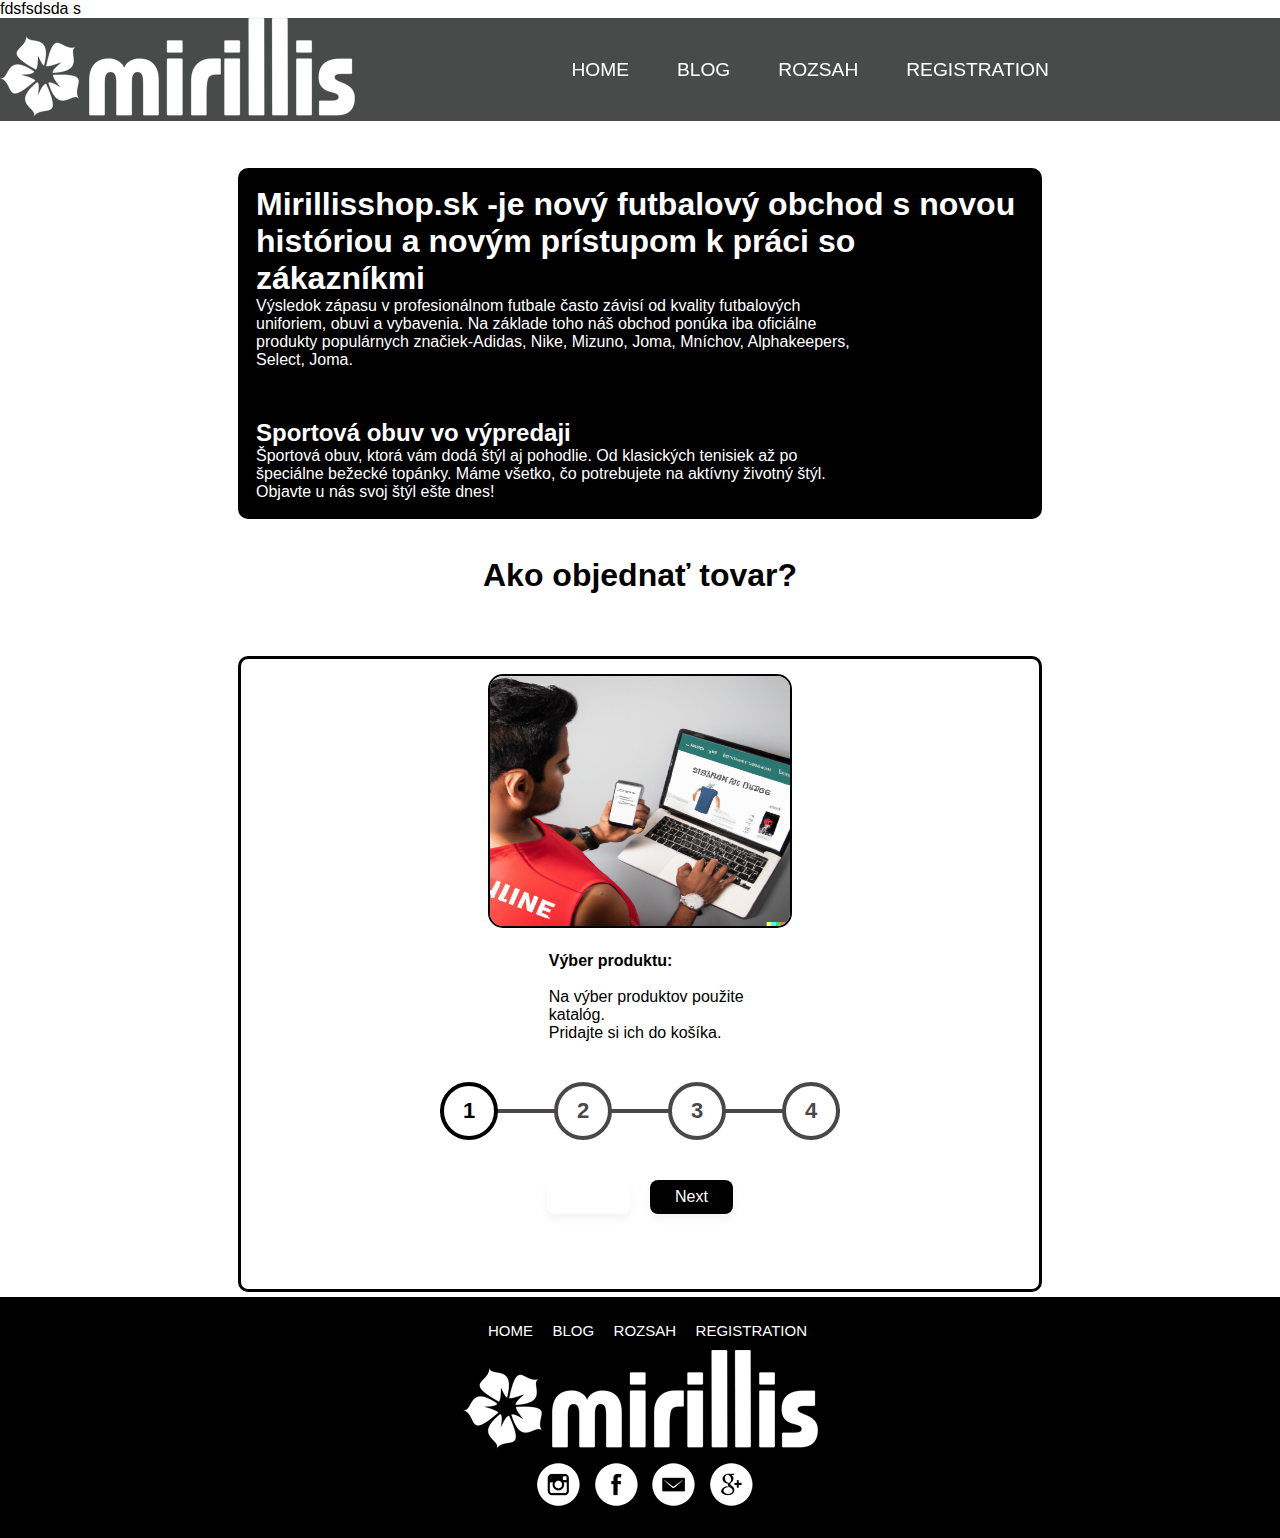
<file: index.html>
<!DOCTYPE html>
<html lang="en">
fdsfsdsda
s


<head>
    <meta charset="UTF-8">
    <meta name="viewport" content="width=device-width, initial-scale=1.0">
    <title>Mirillisshop.sk</title>

    <link rel="stylesheet" href="style.css">
    <link rel="stylesheet" href="./css/menu.css">

</head>

<body>
    <header>
        <a href="index.html"><img class="graficlogo" src="img/logo/logo.png" alt="logo"></a>
        <input type="checkbox" id="nav-toggle" class="nav-toggle">
        <nav>
            <ul>
                <li><a href="#">HOME</a></li>
                <li><a href="./O nas.html" target="_blank">BLOG</a></li>
                <li><a href="./Sportové oblečenie.html" target="_blank"> ROZSAH</a></li>
                <li><a href="./reg.html" target="_blank">REGISTRATION</a></li>
            </ul>
        </nav>
        <label for="nav-toggle" class="nav-toggle-label">
            <span></span>
        </label>
    </header>
    <main>
        <div id="dv1">
            <h1>Mirillisshop.sk -je nový futbalový obchod s novou históriou a novým prístupom k práci so
                zákazníkmi</h1>
            <p>Výsledok zápasu v profesionálnom futbale často závisí od kvality futbalových uniforiem, obuvi a
                vybavenia. Na základe toho náš obchod ponúka iba oficiálne produkty populárnych značiek-Adidas, Nike,
                Mizuno, Joma, Mníchov, Alphakeepers, Select, Joma.</p>
            <h2>Sportová obuv vo výpredaji</h2>
            <p>
                Športová obuv, ktorá vám dodá štýl aj pohodlie. Od klasických tenisiek až po špeciálne bežecké topánky.
                Máme všetko, čo potrebujete na aktívny životný štýl. Objavte u nás svoj štýl ešte dnes!</p>
        </div>
        <h1 style="text-align: center; padding: 3% 5%;">Ako objednať tovar?</h1><br>
        <div id="dv2">


            <div class="gide">

                <img class="gide_img" id="gide_img">
                <p class="gide_text" id="gide_text">
                    <b>Výber produktu:</b>
                    <br>
                    <br>
                    Na výber produktov použite katalóg.
                    <br>
                    Pridajte si ich do košíka.
                </p>
            </div>
            <div class="container">
                <div class="steps">
                    <span class="circle active">1</span>
                    <span class="circle">2</span>
                    <span class="circle">3</span>
                    <span class="circle">4</span>
                    <div class="progress-bar">
                        <span class="indicator"></span>
                    </div>
                </div>
                <div class="buttons">
                    <button id="prev" disabled>Prev</button>
                    <button id="next">Next</button>
                </div>
            </div>

        </div>
    </main>

    <footer>
        <div class="footer-nav">
            <a href="index.html">HOME</a>
            <a href="O nas.html">BLOG</a>
            <a href="Sportové oblečenie.html">ROZSAH</a>
            <a href="reg.html">REGISTRATION</a>
        </div>
        <div class="logo">
            <a href="index.html"><img src="img/logo/logo.png"></a>
        </div>
        <div class="social">
            <a href="#"><img src="img/image/m_1e61cef7d9.jpg"></a>
            <a href="#"><img src="img/image/m_2f6ce99aa8.jpg"></a>
            <a href="#"><img src="img/image/m_f016f1a07c.jpg"></a>
            <a href="#"><img src="img/image/m_f8a463e0c3.jpg"></a>
        </div>
        <p>Artsiom Ladziata 2023</p>
    </footer>

    <script src="js/skript.js"></script>
    <script src="js/menu.js"></script>
</body>

</html>
</file>
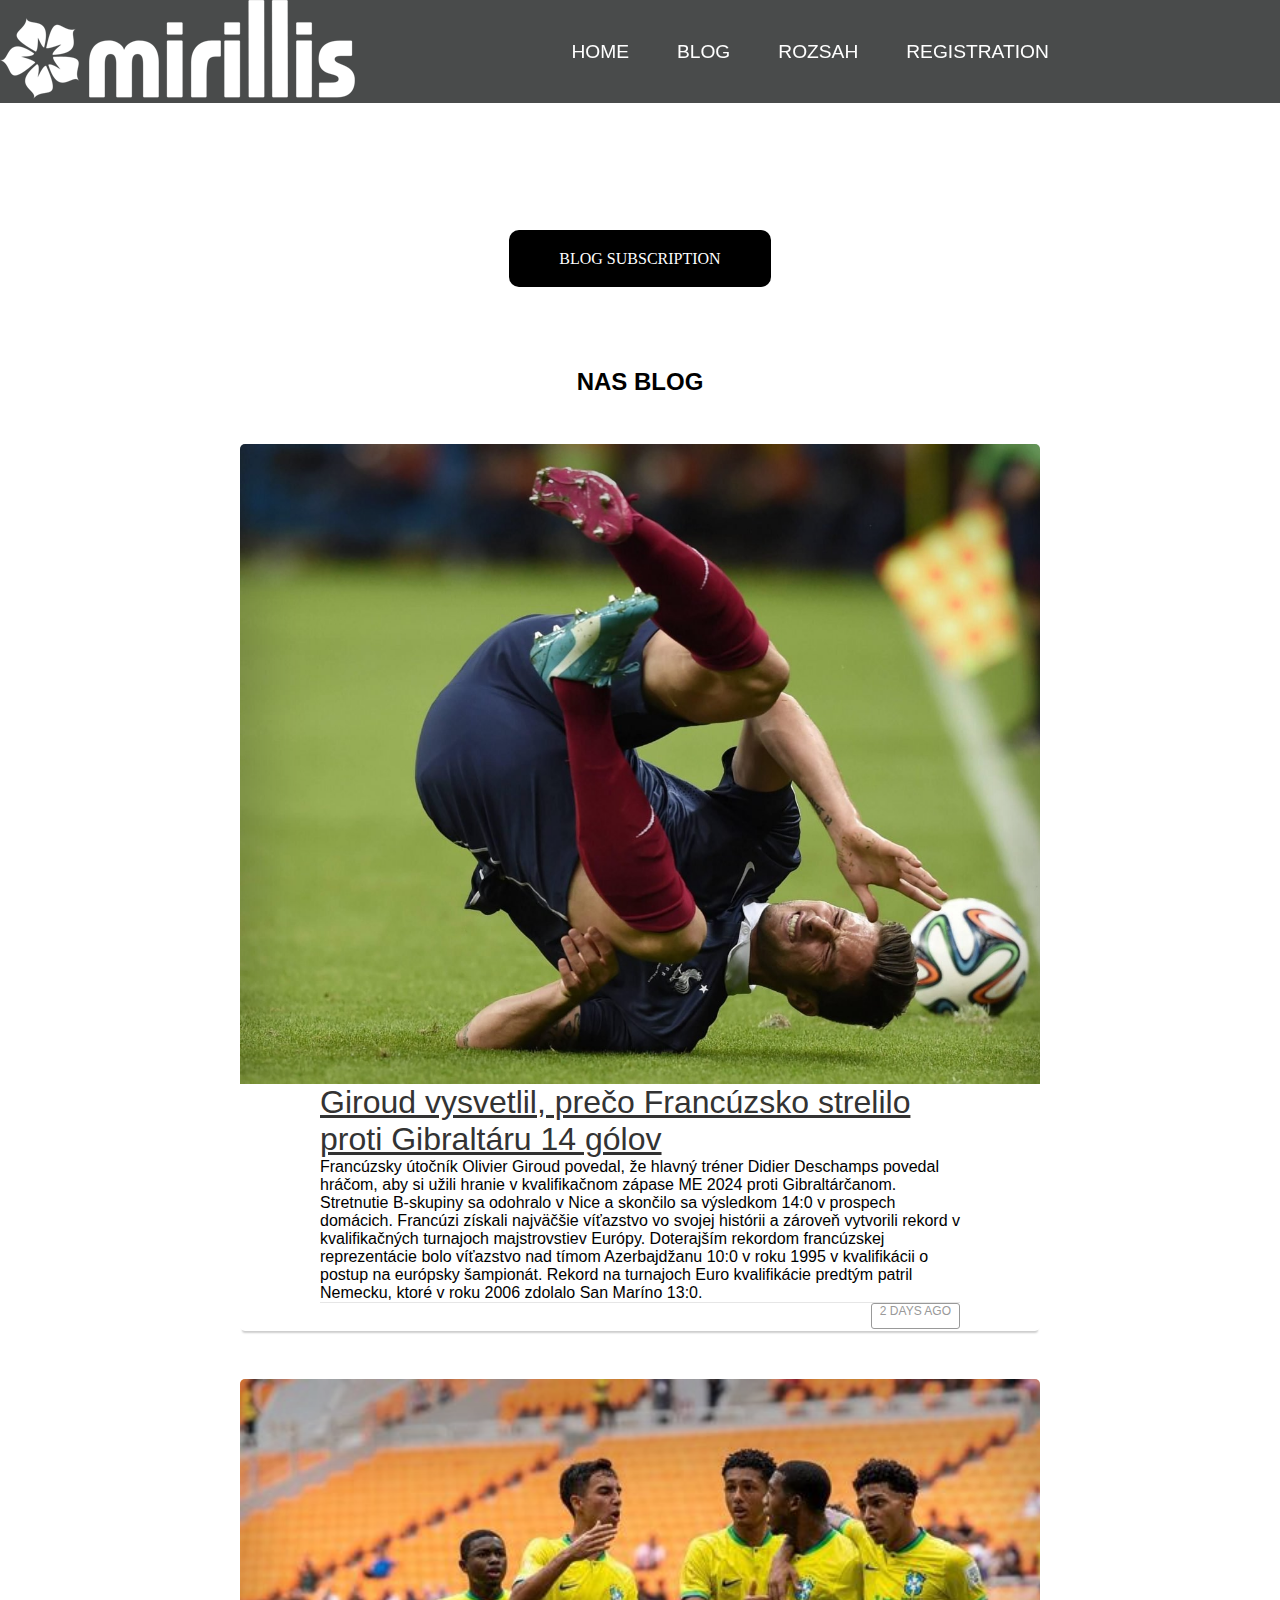
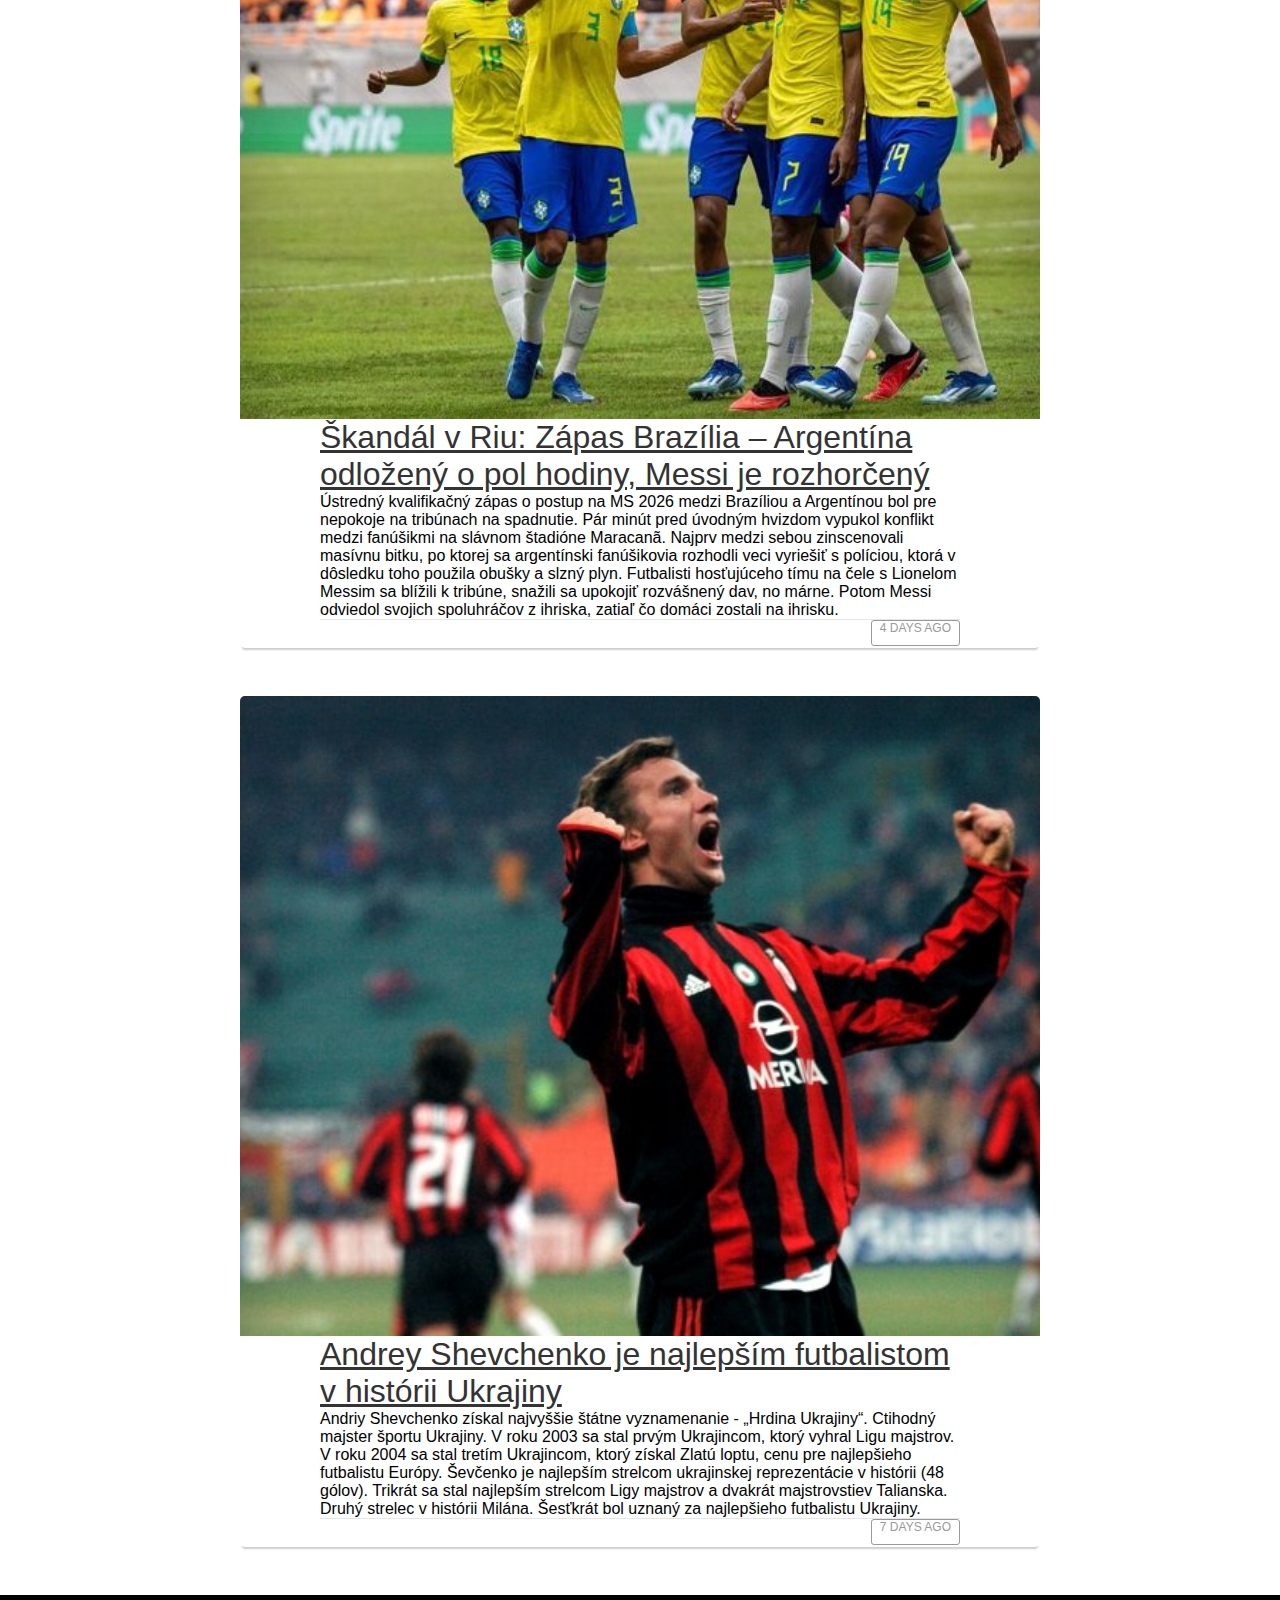
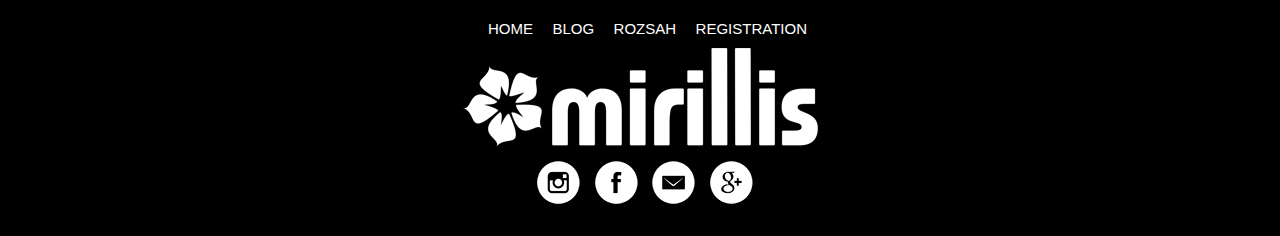
<file: O nas.html>
<!DOCTYPE html>
<html lang="en">

<head>
    <meta charset="UTF-8">
    <meta name="viewport" content="width=device-width, initial-scale=1.0">

    <link rel="stylesheet" href="style.css">
    <link rel="stylesheet" href="./css/menu.css">
    <link rel="stylesheet" href="./css/o-nas.css">
    <link rel="stylesheet" href="./css/alert.css">

    <title>Mirillisshop.sk</title>
</head>

<body>
    <header>
        <a href="index.html"><img class="graficlogo" src="img/logo/logo.png" alt="logo"></a>
        <input type="checkbox" id="nav-toggle" class="nav-toggle">
        <nav>
            <ul>
                <li><a href="./index.html" target="_blank">HOME</a></li>
                <li><a href="./O nas.html" target="_blank">BLOG</a></li>
                <li><a href="./Sportové oblečenie.html" target="_blank"> ROZSAH</a></li>
                <li><a href="./reg.html" target="_blank">REGISTRATION</a></li>
            </ul>
        </nav>
        <label for="nav-toggle" class="nav-toggle-label">
            <span></span>
        </label>
    </header>
    <main>


        <div class="button">
            <a href="#" id="open_pop_up">BLOG SUBSCRIPTION</a>
        </div>

        <div class="pop_up" id="pop_up">
            <div class="pop_up_container">
                <div class="pop_up_body">
                    <p>REGISTRATION</p>
                    <form action="">
                        <input type="text" placeholder="Name">
                        <input type="text" placeholder="Gmail">
                        <button id="comment_button">SUBMIT</button>
                    </form>
                    <div class="pop_up_close" id="pop_up_close">X</div>
                </div>
            </div>
        </div>


        <div class="blog">
            <h2>NAS BLOG</h2>

        </div>
        <div class="blog-container">
            <div class="blog-header">
                <div class="blog-cover">

                </div>
            </div>
            <div class="blog-body">
                <div class="blog-title">
                    <h1><a href="https://rsport.ria.ru/20231119/futbol-1910393506.html" target="_blank">Giroud
                            vysvetlil, prečo Francúzsko strelilo proti Gibraltáru 14 gólov</a></h1>
                </div>
                <div class="blog-text"></div>
                <p>Francúzsky útočník Olivier Giroud povedal, že hlavný tréner Didier Deschamps povedal hráčom, aby si
                    užili hranie v kvalifikačnom zápase ME 2024 proti Gibraltárčanom.
                    Stretnutie B-skupiny sa odohralo v Nice a skončilo sa výsledkom 14:0 v prospech domácich. Francúzi
                    získali najväčšie víťazstvo vo svojej histórii a zároveň vytvorili rekord v kvalifikačných turnajoch
                    majstrovstiev Európy. Doterajším rekordom francúzskej reprezentácie bolo víťazstvo nad tímom
                    Azerbajdžanu 10:0 v roku 1995 v kvalifikácii o postup na európsky šampionát. Rekord na turnajoch
                    Euro kvalifikácie predtým patril Nemecku, ktoré v roku 2006 zdolalo San Maríno 13:0.</p>
            </div>

            <div class="blog-footer">
                <ul>
                    <li class="published-date">2 days ago</li>
                </ul>
            </div>
        </div>
        </div>

        <div class="blog-container">
            <div class="blog-header">
                <div class="blog-cover1">

                </div>
            </div>
            <div class="blog-body">
                <div class="blog-title">
                    <h1><a href="https://rg.ru/2023/11/22/skandal-v-rio-match-braziliia-argentina-otlozhen-na-polchasa-messi-negoduet.html"
                            target="_blank"> Škandál v Riu: Zápas Brazília – Argentína odložený o pol hodiny, Messi je
                            rozhorčený</a></h1>
                </div>
                <div class="blog-text"></div>
                <p>Ústredný kvalifikačný zápas o postup na MS 2026 medzi Brazíliou a Argentínou bol pre nepokoje na
                    tribúnach na spadnutie.
                    Pár minút pred úvodným hvizdom vypukol konflikt medzi fanúšikmi na slávnom štadióne Maracanã. Najprv
                    medzi sebou zinscenovali masívnu bitku, po ktorej sa argentínski fanúšikovia rozhodli veci vyriešiť
                    s políciou, ktorá v dôsledku toho použila obušky a slzný plyn.

                    Futbalisti hosťujúceho tímu na čele s Lionelom Messim sa blížili k tribúne, snažili sa upokojiť
                    rozvášnený dav, no márne. Potom Messi odviedol svojich spoluhráčov z ihriska, zatiaľ čo domáci
                    zostali na ihrisku.</p>
            </div>

            <div class="blog-footer">
                <ul>
                    <li class="published-date">4 days ago</li>
                </ul>
            </div>
        </div>
        </div>
        <div class="blog-container">
            <div class="blog-header">
                <div class="blog-cover2">

                </div>
            </div>
            <div class="blog-body">
                <div class="blog-title">
                    <h1><a href="https://sport.24tv.ua/ru/andreju_shevchenko__42_samye_bolshie_dostizhenija_legendy_ukrainskogo_futbola_n1039359"
                            target="_blank">Andrey
                            Shevchenko je najlepším futbalistom v histórii Ukrajiny</a></h1>
                </div>
                <div class="blog-text"></div>
                <p>Andriy Shevchenko získal najvyššie štátne vyznamenanie - „Hrdina Ukrajiny“. Ctihodný majster športu
                    Ukrajiny. V roku 2003 sa stal prvým Ukrajincom, ktorý vyhral Ligu majstrov. V roku 2004 sa stal
                    tretím Ukrajincom, ktorý získal Zlatú loptu, cenu pre najlepšieho futbalistu Európy.
                    Ševčenko je najlepším strelcom ukrajinskej reprezentácie v histórii (48 gólov). Trikrát sa stal
                    najlepším strelcom Ligy majstrov a dvakrát majstrovstiev Talianska. Druhý strelec v histórii Milána.
                    Šesťkrát bol uznaný za najlepšieho futbalistu Ukrajiny.</p>
            </div>
            <div class="blog-footer">
                <ul>
                    <li class="published-date">7 days ago</li>
                </ul>
            </div>
        </div>
        </div>
    </main>
    <footer>
        <div class="footer-nav">
            <a href="index.html">HOME</a>
            <a href="O nas.html">BLOG</a>
            <a href="Sportové oblečenie.html">ROZSAH</a>
            <a href="reg.html">REGISTRATION</a>
        </div>
        <div class="logo">
            <a href="index.html"><img class="graficlogo" src="img/logo/logo.png"></a>
        </div>
        <div class="social">
            <a href="#"><img src="img/image/m_1e61cef7d9.jpg"></a>
            <a href="#"><img src="img/image/m_2f6ce99aa8.jpg"></a>
            <a href="#"><img src="img/image/m_f016f1a07c.jpg"></a>
            <a href="#"><img src="img/image/m_f8a463e0c3.jpg"></a>
        </div>
        <p>Artsiom Ladziata 2023</p>
    </footer>




    <script src="js/skript.js"> </script>
    <script src="/js/menu.js"></script>
    <script src="js/alert.js"> </script>

</body>

</html>
</file>
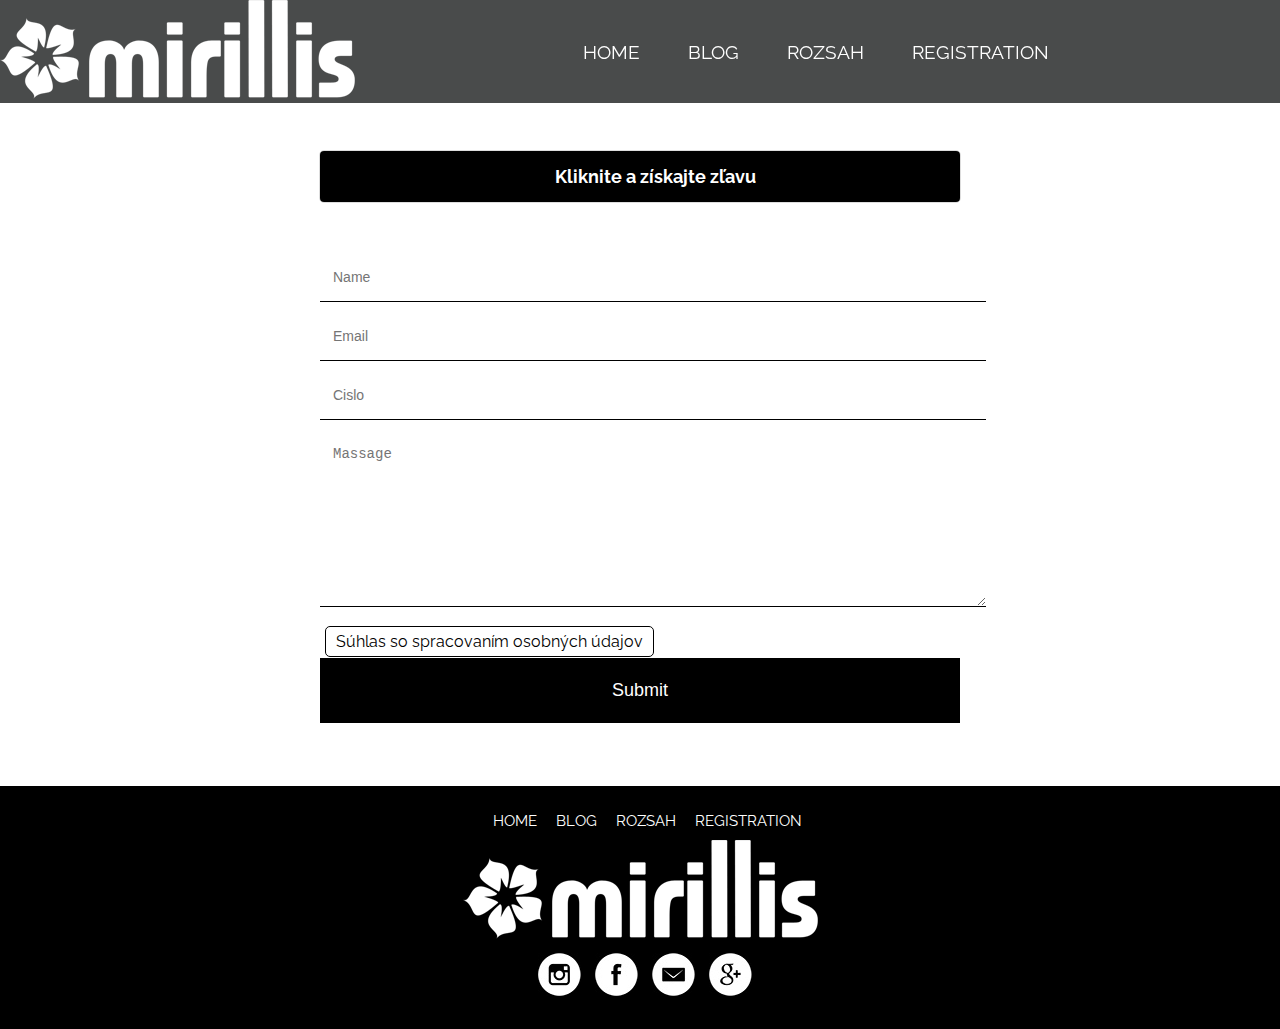
<file: reg.html>
<!DOCTYPE html>
<html lang="en">

<head>
    <meta charset="UTF-8">
    <meta name="viewport" content="width=device-width, initial-scale=1.0">
    <link rel="stylesheet" href="style.css">
    <link rel="stylesheet" href="./css/menu.css">
    <link rel="stylesheet" href="./css/reg.css">
    <link rel="stylesheet" href="./css/accoriond.css">

    <link rel="preconnect" href="https://fonts.googleapis.com">
    <link rel="preconnect" href="https://fonts.gstatic.com" crossorigin>
    <link href="https://fonts.googleapis.com/css2?family=Raleway:ital,wght@1,200&display=swap" rel="stylesheet">
    <title>Mirillisshop.sk</title>
</head>

<body>
    <header>
        <a href="index.html"><img class="graficlogo" src="img/logo/logo.png" alt="logo"></a>
        <input type="checkbox" id="nav-toggle" class="nav-toggle">
        <nav>
            <ul>
                <li><a href="./index.html" target="_blank">HOME</a></li>
                <li><a href="./O nas.html" target="_blank">BLOG</a></li>
                <li><a href="./Sportové oblečenie.html" target="_blank"> ROZSAH</a></li>
                <li><a href="./reg.html" target="_blank">REGISTRATION</a></li>
            </ul>
        </nav>
        <label for="nav-toggle" class="nav-toggle-label">
            <span></span>
        </label>
    </header>
    <main>
        <div class="accordion-content" onclick="toggleAccordion(this)">
            <h2 class="accordion">Kliknite a získajte zľavu</h2>
            <div class="panel">
                <p>Váš propagačný kód na zľavu: <strong>4473</strong></p>
            </div>
        </div>

        <form class="form">
            <p><input type="text" name="name" class="feedback-input" placeholder="Name"></p>
            <p><input type="email" name="email" class="feedback-input" placeholder="Email"></p>
            <input type="tel" class="feedback-input" name="phone" placeholder="Cislo">
            <p><textarea name="text" id="comment" class="feedback-input" placeholder="Massage"></textarea></p>
            <input type="checkbox" id="genderCheckbox">
            <label for="genderCheckbox">Súhlas so spracovaním osobných údajov</label>
            <form action="submit_page.html" method="get">
                <input formaction="thankyou.html" type="submit" value="Submit" class="button-submit">
            </form>


            <div class="ease"></div>
        </form>

    </main>
    <footer>
        <div class="footer-nav">
            <a href="index.html">HOME</a>
            <a href="O nas.html">BLOG</a>
            <a href="Sportové oblečenie.html">ROZSAH</a>
            <a href="reg.html">REGISTRATION</a>
        </div>
        <div class="logo">
            <a href="index.html"><img src="img/logo/logo.png"></a>
        </div>
        <div class="social">
            <a href="#"><img src="img/image/m_1e61cef7d9.jpg"></a>
            <a href="#"><img src="img/image/m_2f6ce99aa8.jpg"></a>
            <a href="#"><img src="img/image/m_f016f1a07c.jpg"></a>
            <a href="#"><img src="img/image/m_f8a463e0c3.jpg"></a>
        </div>
        <p>Artsiom Ladziata 2023</p>
    </footer>




    <script src="js/skript.js"> </script>
    <script src="js/accordion.js"> </script>
</body>

</html>
</file>
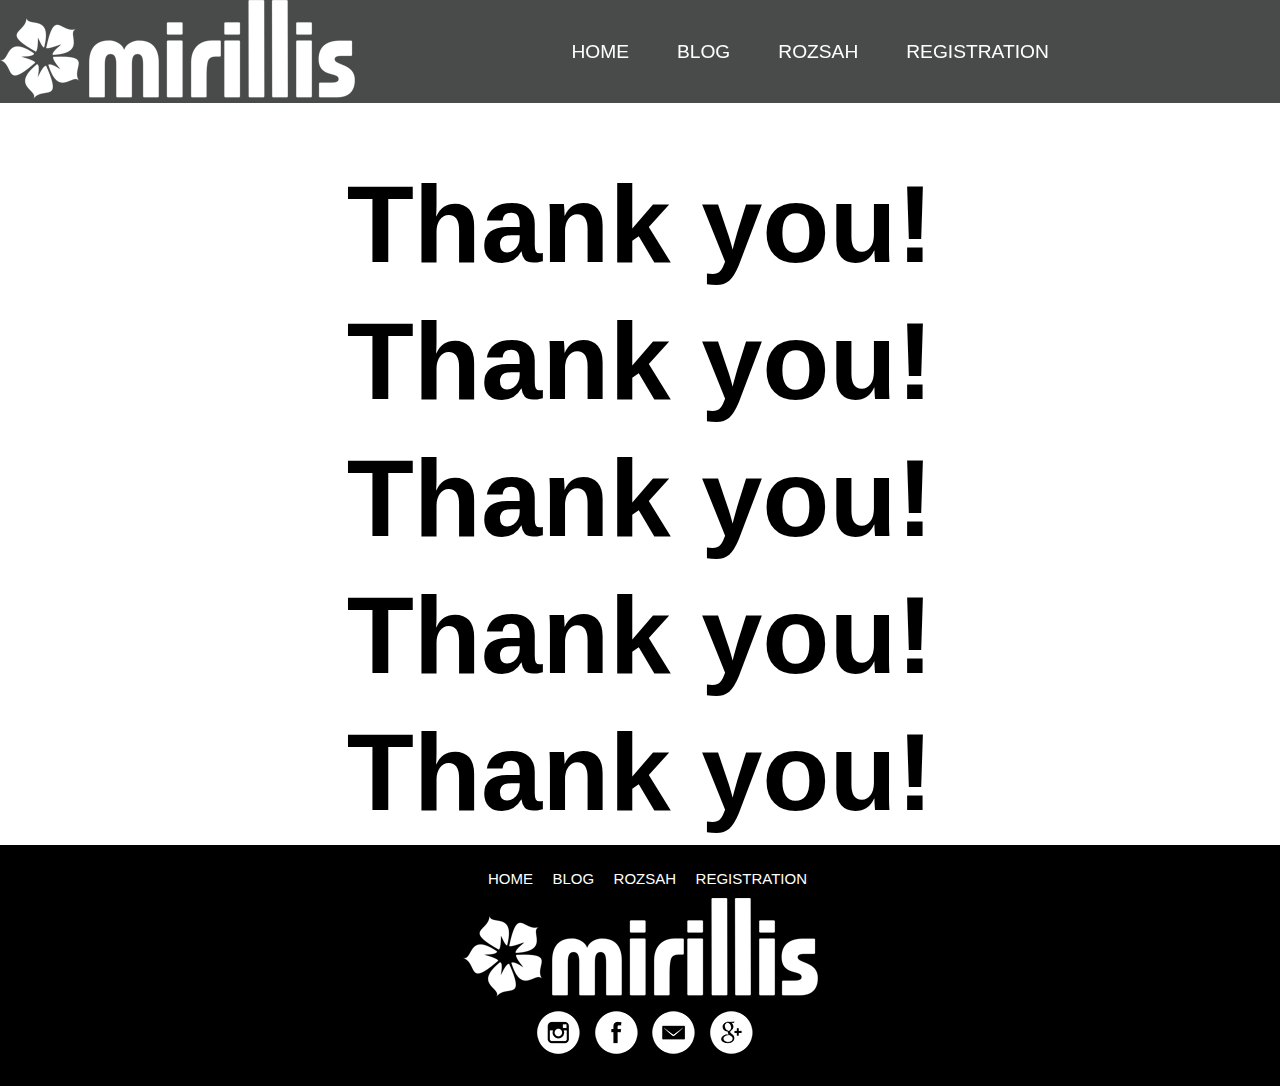
<file: thankyou.html>
<!DOCTYPE html>
<html lang="en">

<head>
    <meta charset="UTF-8">
    <meta name="viewport" content="width=device-width, initial-scale=1.0">
    <title>Mirillisshop.sk</title>

    <link rel="stylesheet" href="style.css">
    <link rel="stylesheet" href="./css/menu.css">

</head>

<body>
    <header>
        <a href="index.html"><img class="graficlogo" src="img/logo/logo.png" alt="logo"></a>
        <input type="checkbox" id="nav-toggle" class="nav-toggle">
        <nav>
            <ul>
                <li><a href="./index.html">HOME</a></li>
                <li><a href="./O nas.html" target="_blank">BLOG</a></li>
                <li><a href="./Sportové oblečenie.html" target="_blank"> ROZSAH</a></li>
                <li><a href="./reg.html" target="_blank">REGISTRATION</a></li>
            </ul>
        </nav>
        <label for="nav-toggle" class="nav-toggle-label">
            <span></span>
        </label>
    </header>
     
        <main>
            <div class="Thankyou" >
                <h1>Thank you!</h1>
                <h1>Thank you!</h1>
                <h1>Thank you!</h1>
                <h1>Thank you!</h1>
                <h1>Thank you!</h1>
            </div>
        </main>

    <footer>
        <div class="footer-nav">
            <a href="index.html">HOME</a>
            <a href="O nas.html">BLOG</a>
            <a href="Sportové oblečenie.html">ROZSAH</a>
            <a href="reg.html">REGISTRATION</a>
        </div>
        <div class="logo">
            <a href="index.html"><img src="img/logo/logo.png"></a>
        </div>
        <div class="social">
            <a href="#"><img src="img/image/m_1e61cef7d9.jpg"></a>
            <a href="#"><img src="img/image/m_2f6ce99aa8.jpg"></a>
            <a href="#"><img src="img/image/m_f016f1a07c.jpg"></a>
            <a href="#"><img src="img/image/m_f8a463e0c3.jpg"></a>
        </div>
        <p>Artsiom Ladziata 2023</p>
    </footer>

    <script src="js/skript.js"></script>
    <script src="js/menu.js"></script>
</body>

</html>
</file>
<file: style.css>
* {
    margin: 0;
    padding: 0;
}

body {
    font-family: 'Raleway', sans-serif;
}

#dv1 {
    background-color: black;
    color: white;
    width: 60%;
    margin: auto;
    border-radius: 10px;
    border: black solid;
    text-align: left;
    padding: 15px;
}

main {
    padding-top: 150px;
}

#dv1 p {
    width: 600px;

}

#dv1 h2 {
    padding-top: 50px;
}

#dv2 {
    background-color: none;
    color: black;
    width: 60%;
    margin: 5px auto;
    border-radius: 10px;
    border: black solid;
    display: flex;
    flex-direction: column;
    align-items: center;
    padding: 15px;
    height: 600px;

}


#dv2 a {
    background-color: black;
    color: white;
    border-radius: 10px;
    padding: 15px 50px;
    text-decoration: none;
}

#dv2 a:hover {
    background-color: black;
}

#dv2 p {
    text-align: left;
    padding-top: 20px;
    padding-bottom: 40px;
    padding-left: 20%;
    padding-left: 20%;
    max-width: 350px;
}

@media (max-width: 768px) {
    #dv2 {
        width: 80%;
    }

    .gide_img {
        width: 100%;
        height: auto;
    }


}

.social img {
    margin-left: 10px;
    margin-bottom: 10px;
}

.gide_img {
    text-align: center;
    border-radius: 15px;
    border: 2px solid black;
    width: 300px;
    height: 250px;
}

.container {
    display: flex;
    flex-direction: column;
    align-items: center;
    gap: 40px;
    max-width: 400px;
    width: 100%;
}

.container .steps {
    display: flex;
    width: 100%;
    align-items: center;
    justify-content: space-between;
    position: relative;
}

.steps .circle {
    display: flex;
    align-items: center;
    justify-content: center;
    height: 50px;
    width: 50px;
    color: #4a4747;
    font-size: 22px;
    font-weight: 700;
    border-radius: 50%;
    background: #fff;
    border: 4px solid #4a4747;
    transition: all 200ms ease;
    transition-delay: 0s;
}

.steps .circle.active {
    transition-delay: 100ms;
    border-color: black;
    color: black;
}

.steps .progress-bar {
    position: absolute;
    height: 4px;
    width: 100%;
    background: #4a4747;
    z-index: -1;
}

.progress-bar .indicator {
    position: absolute;
    height: 100%;
    width: 0%;
    background: black;
    transition: all 300ms ease;
}

.container .buttons {
    display: flex;
    gap: 20px;
}

.buttons button {
    padding: 8px 25px;
    background: black;
    border: none;
    border-radius: 8px;
    color: #fff;
    font-size: 16px;
    font-weight: 400;
    cursor: pointer;
    box-shadow: 0 5px 10px rgba(0, 0, 0, 0.05);
    transition: all 200ms linear;
}

.buttons button:active {
    transform: scale(0.97);
}

.buttons button:disabled {
    background: white;
    cursor: not-allowed;
}

footer {
    width: 100%;
    height: auto;
    background: #000;
    margin: 0 auto;
    text-align: center;
    padding-top: 25px;
}

.footer-nav p {
    color: white;
}

.footer-nav a {
    color: white;
    font-size: 15px;
    margin-left: 15px;
    text-decoration: none;
    transition: all .1s ease-in;
}

.logo img {
    margin-top: 10px;
    margin-bottom: 10px;
}

.footer-nav a:hover {
    border-bottom: 2px solid white;
}

.social img {
    margin-left: 10px;
    margin-bottom: 10px;
    transition: all .5s ease;
}

.social img:hover {
    scale: 1.1;
}

.Thankyou {
    text-align: center;
}

.Thankyou h1 {
    margin: 10px 0;
    font-size: 110px;
}
</file>
<file: css/menu.css>
@import url('https://fonts.googleapis.com/css?family=Work+Sans:300,600');

:root {
    --background: rgba(41, 44, 44, 0.85);
}

header {
    background: var(--background);
    text-align: center;
    position: fixed;
    z-index: 999;
    width: 100%;
}

.nav-toggle:focus~.nav-toggle-label {
    outline: 3px solid rgba(lightblue, .75);
}

.nav-toggle-label {
    position: absolute;
    top: 0;
    left: 0;
    margin-left: 1em;
    height: 100%;
    display: flex;
    align-items: center;
}

.nav-toggle-label span,
.nav-toggle-label span::before,
.nav-toggle-label span::after {
    display: block;
    background: white;
    height: 2px;
    width: 2em;
    border-radius: 2px;
    position: relative;
}

.nav-toggle-label span::before,
.nav-toggle-label span::after {
    content: '';
    position: absolute;
}

.nav-toggle-label span::before {
    bottom: 7px;
}

.nav-toggle-label span::after {
    top: 7px;
}

nav {
    position: absolute;
    text-align: left;
    top: 100%;
    left: 0;
    background: var(--background);
    width: 100%;
    transform: scale(1, 0);
    transform-origin: top;
    transition: transform 400ms ease-in-out;
}

nav ul {
    margin: 0;
    padding: 0;
    list-style: none;
}

nav li {
    margin-bottom: 1em;
    margin-left: 1em;
}

nav a {
    color: white;
    text-decoration: none;
    font-size: 1.2rem;
    text-transform: uppercase;
    opacity: 0;
    transition: opacity 150ms ease-in-out;
}

nav a:hover {
    color: rgb(146, 146, 146);
}

.nav-toggle:checked~nav {
    transform: scale(1, 1);
}

.nav-toggle:checked~nav a {
    opacity: 1;
    transition: opacity 250ms ease-in-out 250ms;
}


input[type="checkbox"] {
    display: none;
}

@media screen and (min-width: 800px) {
    .nav-toggle-label {
        display: none;
    }

    header {
        display: grid;
        grid-template-columns: 1fr auto minmax(600px, 3fr) 1fr;
    }

    .logo {
        grid-column: 2 / 3;
    }

    nav {
        position: relative;
        text-align: left;
        transition: none;
        transform: scale(1, 1);
        background: none;
        top: initial;
        left: initial;

        grid-column: 3 / 4;
        display: flex;
        justify-content: flex-end;
        align-items: center;
    }

    nav ul {
        display: flex;
    }

    nav li {
        margin-left: 3em;
        margin-bottom: 0;
    }

    nav a {
        opacity: 1;
        position: relative;
    }

    nav a::before {
        content: '';
        display: block;
        height: 5px;
        background: rgb(255 255 255);
        position: absolute;
        bottom: -.75em;
        left: 0;
        right: 0;
        transform: scale(0, 1);
        transition: transform ease-in-out 250ms;
    }

    nav a:hover::before {
        transform: scale(1, 1);
    }
}
</file>
<file: css/o-nas.css>
.blog {
    text-align: center;
}

.blog-container {
    background-color: #fff;
    border-radius: 5px;
    box-shadow: rgba(0, 0, 0, 0.2) 0 4px 2px -2px;
    font-weight: 100;
    margin: 48px auto;
    width: 50rem;
}

.blog-container a :hover {
    border: color #ff4d4d;
    color: #ff4d4d;
}

.blog-cover {
    background: url(../img/image/blog1.jpg);
    background-size: cover;
    border-radius: 5px 5px 0 0;
    height: 40rem;
    box-shadow: inset rgba(0, 0, 0, 0.2) 0 64px 64px 16px;
}

.blog-cover1 {
    background: url(../img/image/blog2.jpeg);
    background-size: cover;
    border-radius: 5px 5px 0 0;
    height: 40rem;
    box-shadow: inset rgba(0, 0, 0, 0.2) 0 64px 64px 16px;
}

.blog-cover2 {
    background: url(../img/image/blog3.jpg);
    background-size: cover;
    border-radius: 5px 5px 0 0;
    height: 40rem;
    box-shadow: inset rgba(0, 0, 0, 0.2) 0 64px 64px 16px;
}

.blog-body {
    margin: 0 auto;
    width: 80%;
}

.blog-title h1 a {
    color: #333;
    font-weight: 100;
}

.blog-text p {
    color: #4d4d4d;
}

.blog-footer {
    border-top: 1px solid #e6e6e6;
    margin: 0 auto;
    padding-bottom: 0.125rem;
    width: 80%;
}

.blog-footer ul {
    list-style: none;
    display: flex;
    flex: row wrap;
    justify-content: flex-end;
    padding-left: 0;
}

.blog-footer li {
    color: #999;
    font-size: 0.75rem;
    height: 1.5rem;
    text-align: center;
    text-transform: uppercase;
    position: relative;
    white-space: nowrap;
}

.published-date {
    border: 1px solid #999;
    border-radius: 3px;
    padding: 0 0.5rem;
}

@media screen and (max-width: 768px) {
    .blog-container {
        max-width: 95%;
    }

    .blog-body,
    .blog-footer {
        width: 90%;
    }

    .blog-cover,
    .blog-cover1,
    .blog-cover2 {
        height: 10rem;
    }
}

@media screen and (max-width: 480px) {

    .blog-cover,
    .blog-cover1,
    .blog-cover2 {
        height: 8rem;
    }
}

.Thankyou {
    text-align: center;
    font-size: 40px;
}
</file>
<file: css/alert.css>
.button {
    margin-top: 0px;
    text-align: center;
    padding: 100px;
}

.button a {
    font-family: Montserrat;
    background-color: black;
    padding: 20px 50px;
    border-radius: 10px;
    text-decoration: none;
    color: white;
    font-weight: 500;
}

.pop_up {
    display: none;
    width: 100%;
    height: 100%;
    position: fixed;
    left: 0;
    top: 0;
    background-color: rgba(0, 0, 0, 0.8);
    z-index: 2;
}

.pop_up.active {
    display: block;
}

.pop_up_container {
    display: flex;
    flex-direction: column;
    width: 100%;
    height: 100%;
}

.pop_up_body {
    margin: auto;
    width: 580px;
    background-color: white;
    border-radius: 10px;
    text-align: center;
    padding: 100px 15px 110px 15px;
    position: relative;
}

.pop_up_body p {
    display: block;
    margin: 25px auto 0px auto;
    width: 330px;
    padding: 17px 28px;
    background-color: white;
    border-radius: 10px;
    border: none;
    font-family: Montserrat;
    font-weight: 500;
    font-size: 18px;
    color: black;
}

.pop_up_input {
    display: block;
    margin: 25px auto 0px auto;
    width: 330px;
    background-color: white;
    border-radius: 10px;
    border: none;
    font-family: Montserrat;
    font-weight: 500;
    font-size: 18px;
    color: black;
}

.pop_up_body input {
    display: block;
    margin: 10px auto;
    width: calc(100% - 56px);
    padding: 17px 28px;
    background-color: white;
    border-radius: 10px;
    border: none;
    font-family: Montserrat;
    font-weight: 500;
    font-size: 18px;
    color: black;
}

.pop_up_body input:focus {
    outline: none;
}

.pop_up_body button {
    cursor: pointer;
    display: block;
    width: 330px;
    margin: 20px auto 0px auto;
    padding: 28px 0px;
    font-family: Montserrat;
    font-weight: 500;
    font-size: 18px;
    border: none;
    color: white;
    border-radius: 18px;
    background-color: black;
}

.pop_up_close {
    position: absolute;
    top: 15px;
    right: 15px;
    font-size: 21px;
    cursor: pointer;
}
</file>
<file: css/reg.css>
.form {
    width: 50%;
    margin: 50px auto;
}

.feedback-input {
    color: black;
    font-weight: 300;
    font-size: 14px;
    line-height: 22px;
    background-color: white;
    padding: 13px;
    margin-bottom: 10px;
    width: 100%;
    border: 0px solid transparent;
    border-bottom: 1px solid black;
}

input[type="checkbox"] {
    display: none;
}

input[type="checkbox"]+label {
    display: inline-block;
    cursor: pointer;
    padding: 5px 10px;
    border: 1px solid black;
    border-radius: 5px;
    margin: 5px;
}

input[type="checkbox"]:checked+label {
    background-color: black;
    color: white;
}



textarea {
    width: 100%;
    height: 150px;
    resize: vertical;
}

.button-submit {
    float: left;
    width: 100%;
    border: 0px solid transparent;
    background-color: #000;
    color: white;
    font-size: 18px;
    padding-top: 22px;
    padding-bottom: 22px;
    transition: all 0.3s;
    margin-top: -4px;
    font-weight: 300;
}

.button-submit :hover {
    background-color: white;
    color: #000;
    border: 2px solid black;
}

.ease {
    width: 0;
    height: 74px;
    background-color: gray;
    transition: .3s ease;
}
</file>
<file: css/accoriond.css>
.accordion-content {
    width: 50%;
    margin: 0 auto;
    border: 1px solid #ddd;
    border-radius: 5px;
    overflow: hidden;
    transition: height 0.3s ease;
}

.accordion {
    color: white;
    background-color: black;
    padding: 15px;
    cursor: pointer;
    font-size: 18px;
    border: none;
    text-align: center;
    outline: none;
    width: 100%;
    transition: background-color 0.3s ease;
}

.accordion:hover {
    background-color: #000;
}

.panel {
    color: white;
    padding: 15px;
    display: none;
    background-color: black;
    border-top: 1px solid #ddd;
}

.accordion-content.active .panel {
    display: block;
}
</file>
